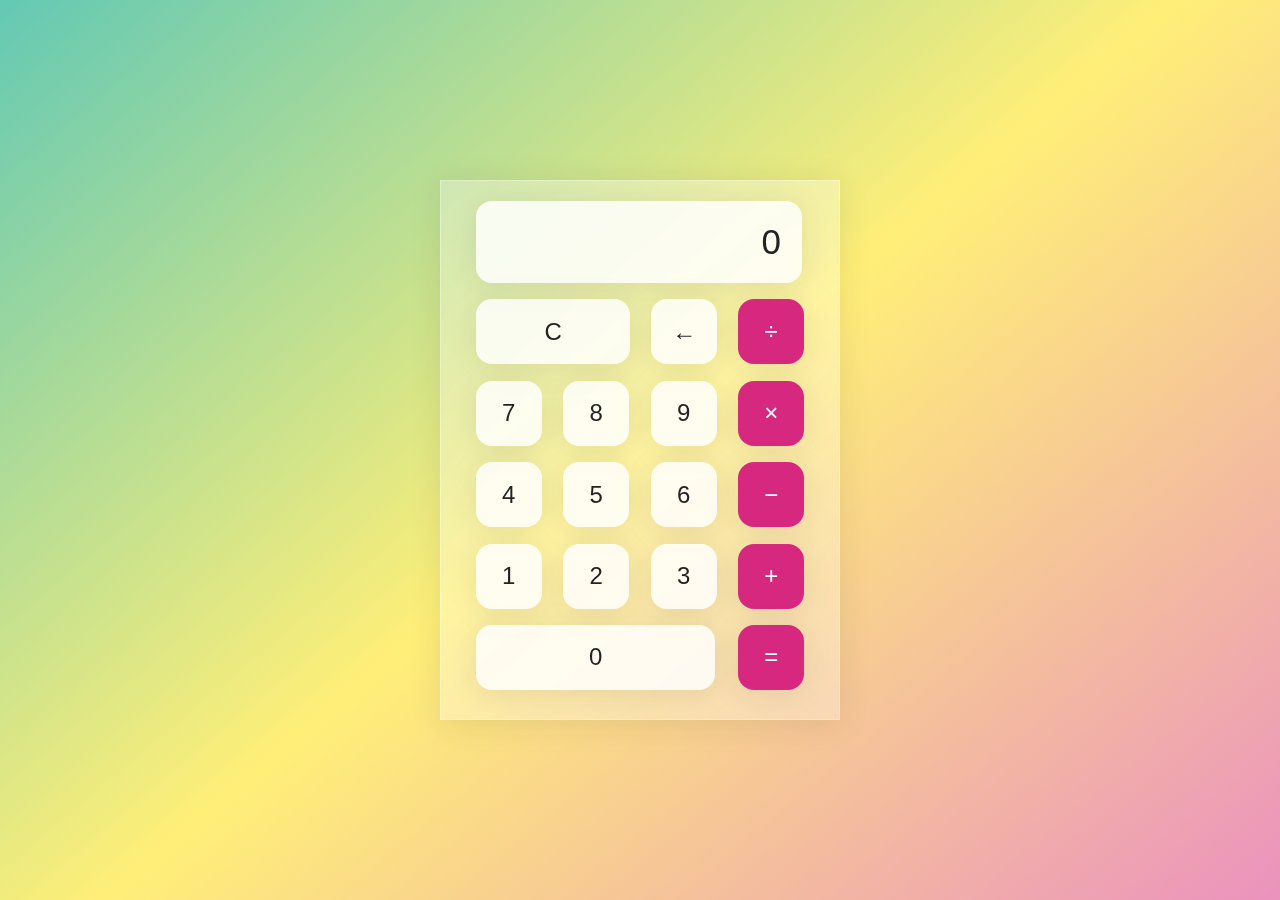
<file: index.html>
<!DOCTYPE html>
<html lang="pt-br">

<head>
    <meta charset="UTF-8">
    <meta http-equiv="X-UA-Compatible" content="IE=edge">
    <meta name="viewport" content="width=device-width, initial-scale=1.0">
    <link rel="stylesheet" href="style.css">
    <title>Calculadora</title>
</head>

<body>

    <div class="wrapper">
        <section class="screen">
            0
        </section>

        <section class="calc-buttons">
            <div class="calc-button-row">
                <button class="calc-button double">
                    C
                </button>
                <button class="calc-button">
                    &larr;
                </button>
                <button class="calc-button">
                    &divide;
                </button>
            </div>

            <div class="calc-button-row">
                <button class="calc-button">
                    7
                </button>
                <button class="calc-button">
                    8
                </button>
                <button class="calc-button">
                    9
                </button>
                <button class="calc-button">
                    &times;
                </button>
            </div>

            <div class="calc-button-row">
                <button class="calc-button">
                    4
                </button>
                <button class="calc-button">
                    5
                </button>
                <button class="calc-button">
                    6
                </button>
                <button class="calc-button">
                    &minus;
                </button>
            </div>

            <div class="calc-button-row">
                <button class="calc-button">
                    1
                </button>
                <button class="calc-button">
                    2
                </button>
                <button class="calc-button">
                    3
                </button>
                <button class="calc-button">
                    &plus;
                </button>
            </div>

            <div class="calc-button-row">
                <button class="calc-button triple">
                    0
                </button>
                <button class="calc-button">
                    &equals;
                </button>
            </div>

        </section>

    </div>




    <script src="script.js"></script>


</body>

</html>
</file>
<file: style.css>
html{
    box-sizing: border-box;
    height: 100%;
}

*,
*::before,
*::after{
    box-sizing: inherit;
    margin: 0;
    padding: 0;
}
body{
    align-items: center;
    background: linear-gradient(320deg, #eb92be, #ffef78, #63c9b4);
    display: flex;
    font-family: 'dosis', sans-serif;
    font-display: swap;
    height: inherit;
    justify-content: center;
}

.wrapper{
    backdrop-filter: blur(5.5px);
    -webkit-backdrop-filter: blur(5.5px);
    background: rgba(255, 255, 255, 0.75);
    box-shadow: 0 4px 30px rgba(35, 35, 35, 0.1);
    color: black;
    backdrop-filter: blur(4px);
    -webkit-backdrop-filter: blur (4px);
    background: rgba(255, 255, 255, 0.30);
    border: 1px solid rgba(255, 255, 255, 0.34);
    flex-basis: 400px;
    height: 540px;
    padding: 20px 35px;
}

.screen{
 backdrop-filter: blur(5.5px);
 -webkit-backdrop-filter: blur(5.5px);
 background: rgba(255, 255, 255, 0.75);
 border: 1px solid rgba(255, 255, 255, 0.01);
 border-radius: 16px;
 box-shadow: 0 4px 30px rgba(35, 35, 35, 0.1);
 color: #232323;
 font-size: 35px; 
 overflow: auto;
 padding: 20px;
 text-align: right;
 width: 326px; 
}

.calc-button-row{
    display: flex;
    justify-content: space-between;
    margin: 5% 0;
}

.calc-button{
    backdrop-filter: blur(5.5px);
    -webkit-backdrop-filter: blur(5.5px);
    background: rgba(255, 255 , 255, 0.75);
    border: 1px solid rgba(255, 255, 255, 0.01);
    border-radius: 16px;
    box-shadow: 0 4px 30px rgba(35, 35, 35, 0.1);
    color: #232323;
    flex-basis: 20%;
    font-family: inherit;
    font-size: 24px;
    height: 65px;
}

.calc-button:last-child{
    backdrop-filter: blur(5.5px);
    -webkit-backdrop-filter: blur(5.5px);
    background: rgba(255, 255 , 255, 0.75);
    border: 1px solid rgba(255, 255, 255, 0.01);
    border-radius: 16px;
    box-shadow: 0 4px 30px rgba(35, 35, 35, 0.1);
    color: #fff;
    background: #d72880;
}

.calc-button:last-child:hover{
    background-color: inherit;
    color: inherit;
}

.calc-button:hover{
    background-color: inherit;
}

.calc-button:active{
    background-color: #ffef78;
}

.double{
    flex-basis: 47%;
}

.triple{
    flex-basis: 73%;
}
</file>
